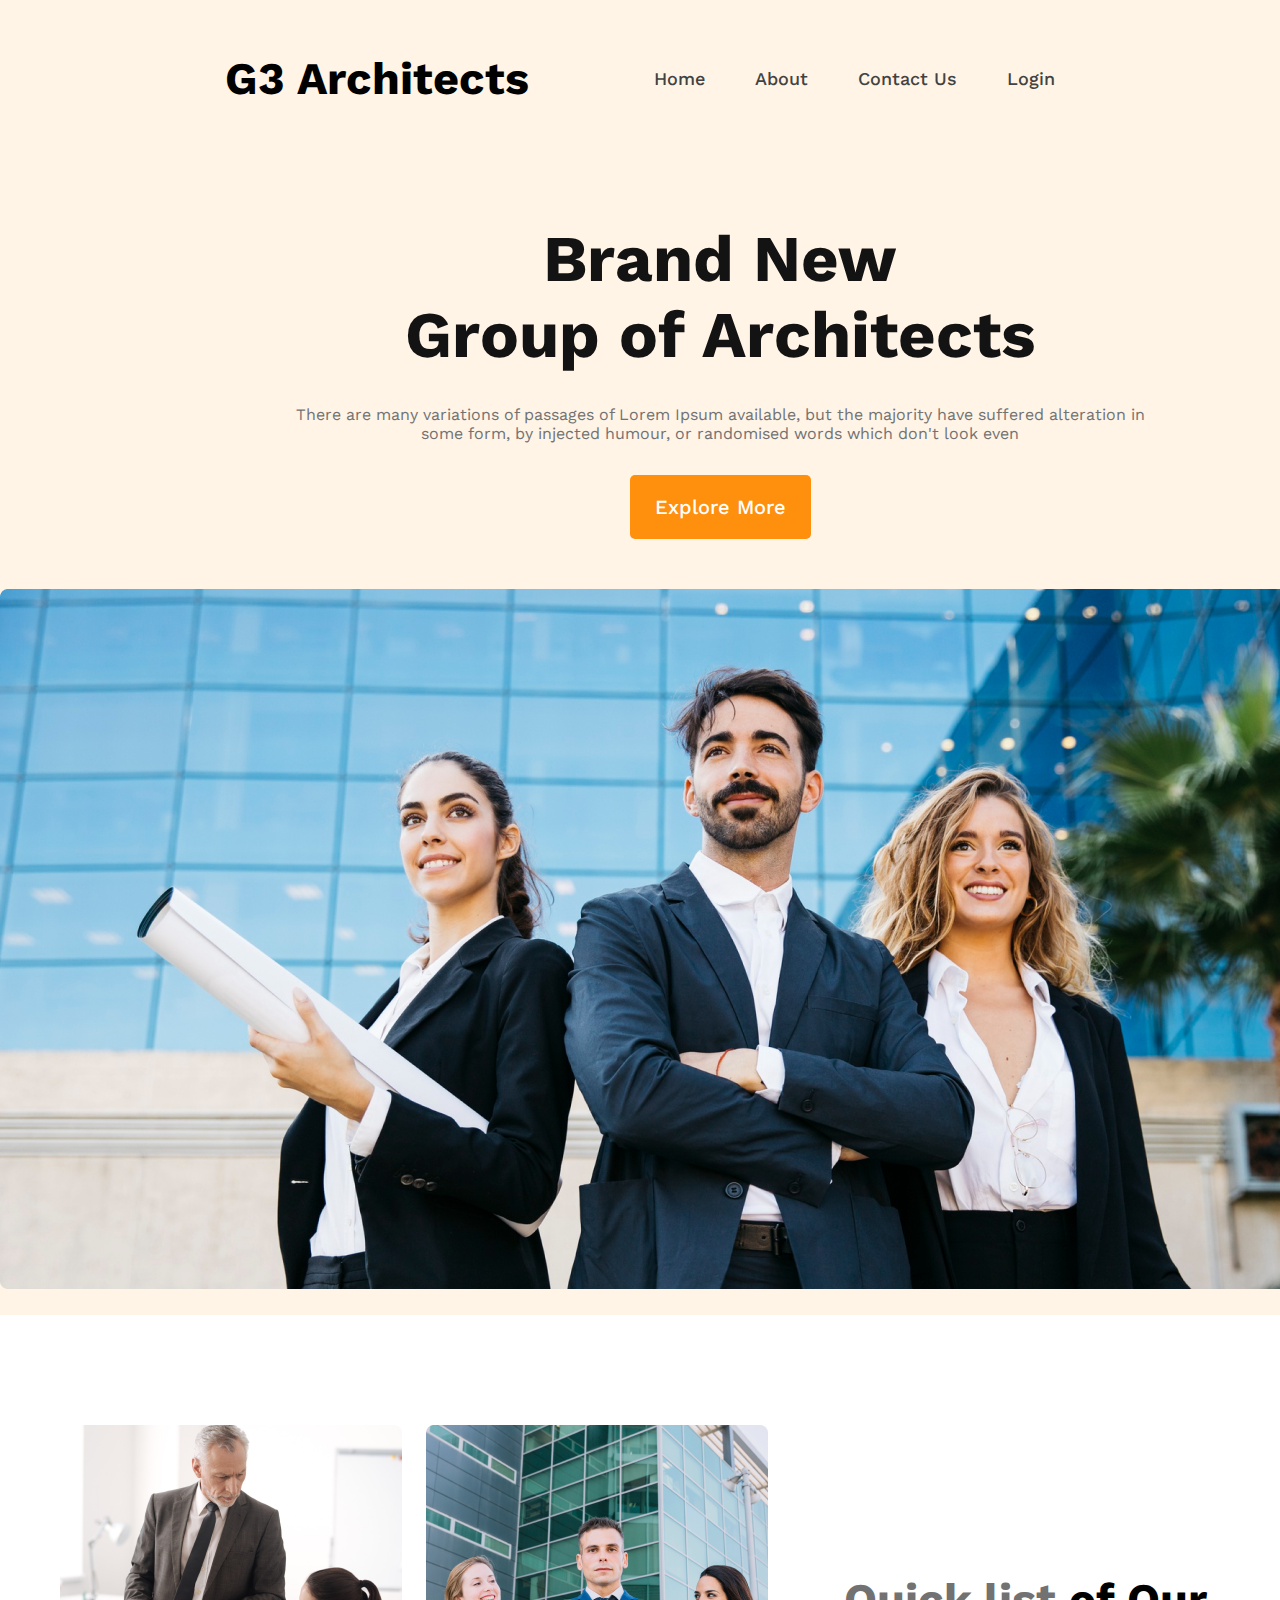
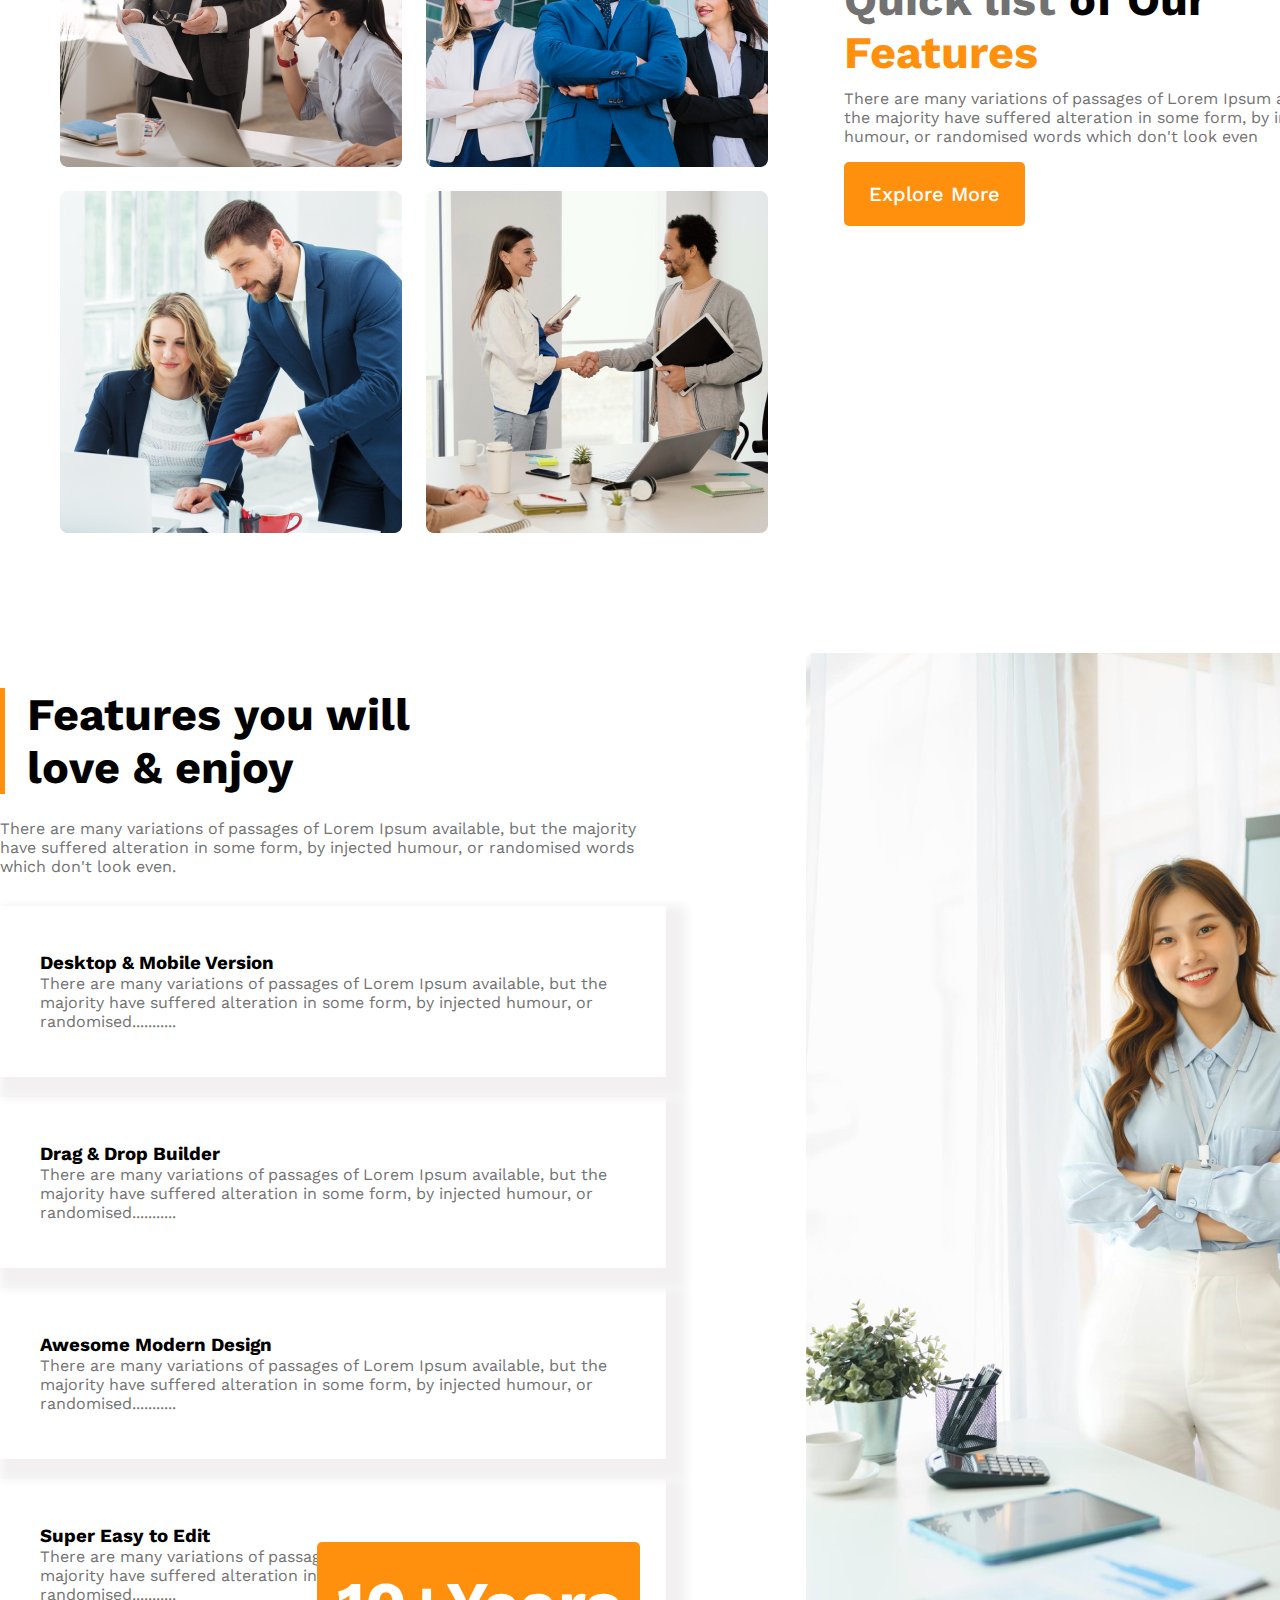
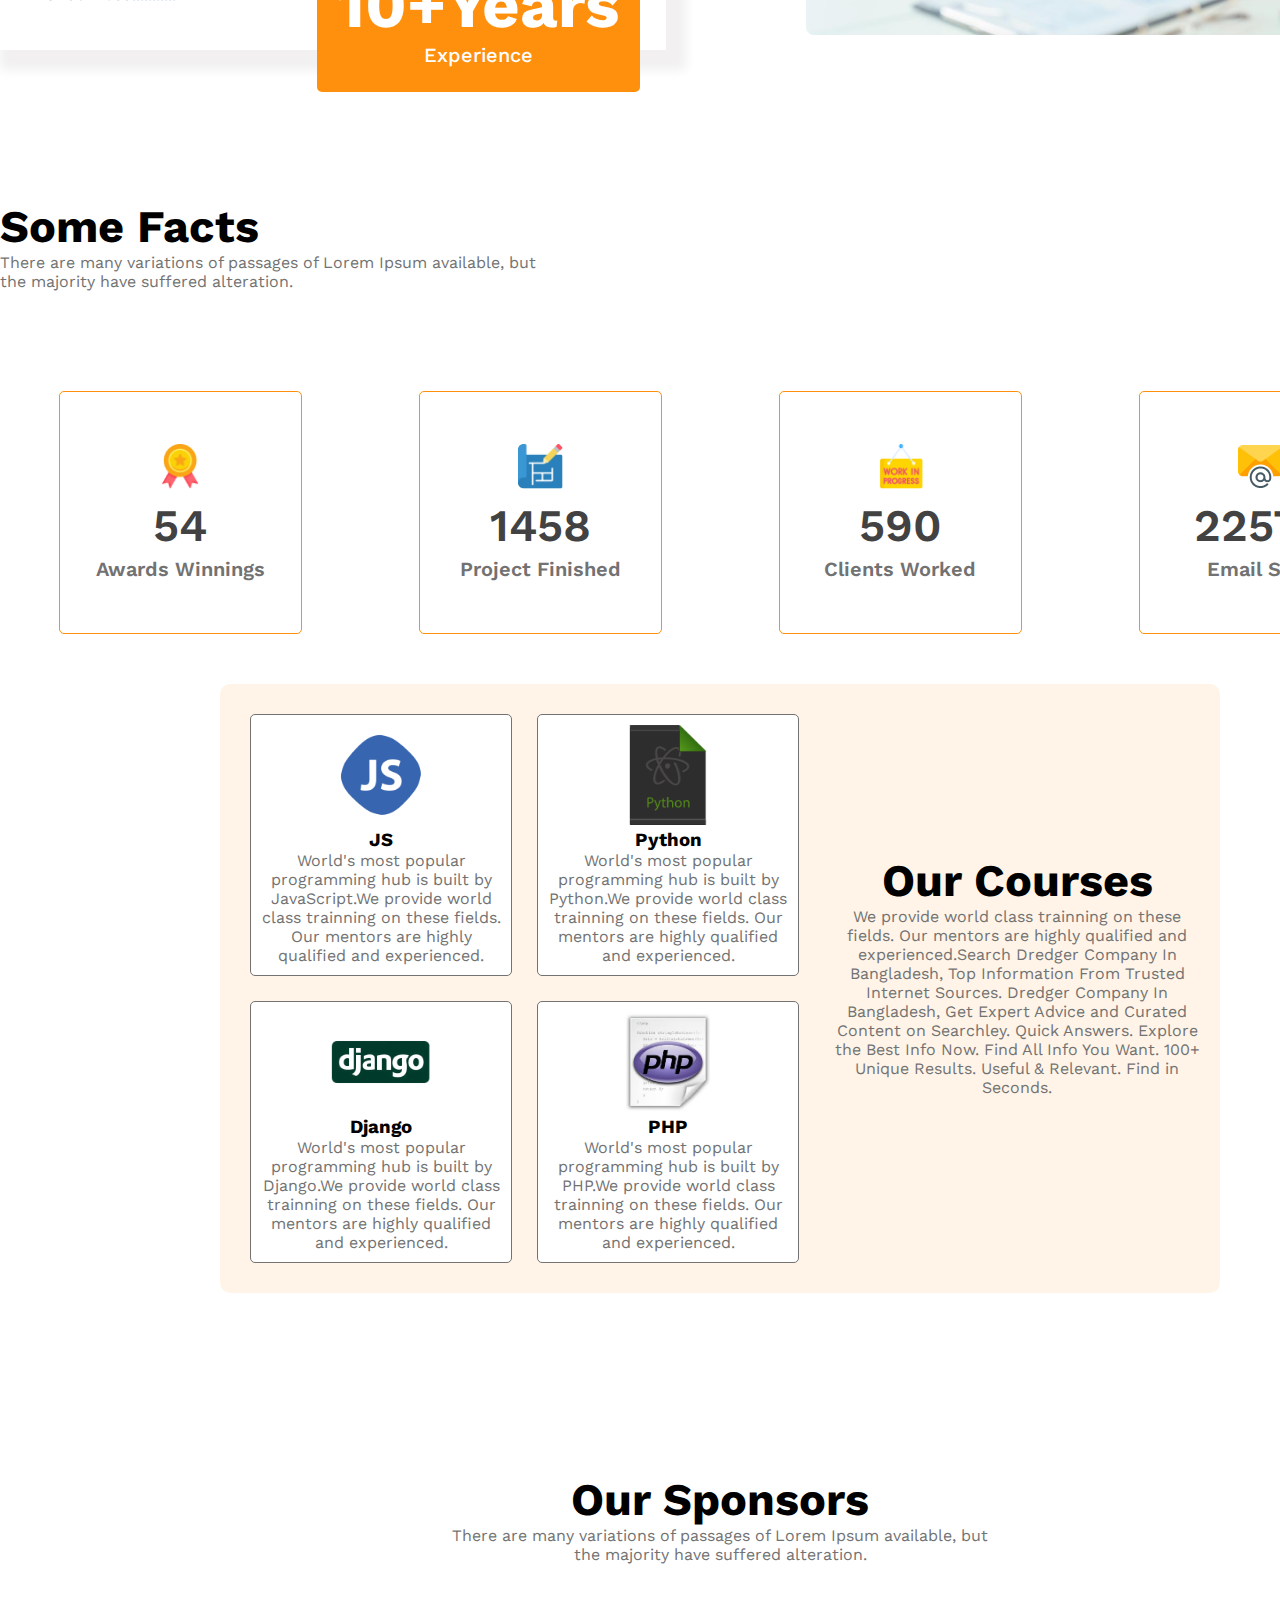
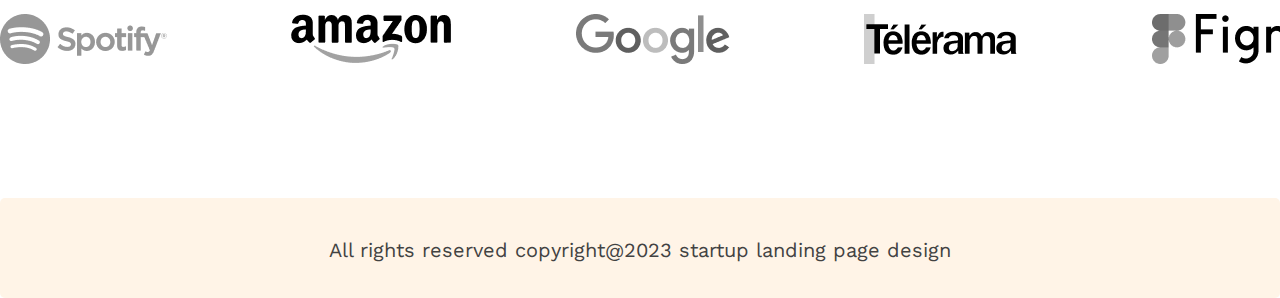
<file: Assignment-2-g3-architects/index.html>
<!DOCTYPE html>
<html lang="en">
<head>
    <meta charset="UTF-8">
    <meta http-equiv="X-UA-Compatible" content="IE=edge">
    <meta name="viewport" content="width=device-width, initial-scale=1.0">
    <title>G3 Architects</title>

    <!------------------ stylesheet -------------------->
    <link rel="stylesheet" href="styles/style.css">

</head>
<body>
    <header>

        <!-- nav bar start -->
        <nav>
            <h2 class="nav-title">G3 Architects</h2>
            <ul>
                <li>Home</li>
                <li>About</li>
                <li>Contact Us</li>
                <li>Login</li>
        </nav>
        <!-- nav bar end -->




        <!-- header banner start -->
        <div class="banner">
            <div class="banner-info">
                <h1 class="banner-title">Brand New <br>
                    Group of Architects 
                    </h1>
                <p class="banner-description">There are many variations of passages of Lorem Ipsum available, but the majority have suffered alteration in <br>
                     some form, by injected humour, or randomised words which don't look even</p>
                <button class="btn-primary">
                    Explore More
                </button>
            </div>
                <img src="images/banner.png" alt="">
               
        </div>
        <!-- header banner end -->

    </header>





    <main>

        <!-- team section start -->
        <section class="team">
            <div class="team-image-list-container">
                <div class="team-image-container">
                    <div class="team-image">
                        <img src="images/team1.png" alt="">
                    </div>
                    <div class="team-image">
                        <img src="images/team2.png" alt="">
                    </div>
                    <div class="team-image">
                        <img src="images/team3.png" alt="">
                    </div>
                    <div class="team-image">
                        <img src="images/team4.png" alt="">
                        
                    </div>
                </div>

                <div class="team-list-container">
                    <h2 class="section-title"><span id="team-span1">Quick list</span> of Our <span id="team-span2">Features</span></h2>
                    <p>There are many variations of passages of Lorem Ipsum available, but the majority have suffered alteration in some form, by injected humour, or randomised words which don't look even</p>
                    <button class="btn-primary">Explore More</button>
                </div>
            </div>
        </section>
         <!-- team section end -->


         <!-- features section start -->
         <section class="features">
            <div class="features-container">
                <div id="features-main">
                    <div class="features-title">
                        <div class="vertical-line"></div>
                        <h2 class="section-title">Features you will<br>
                             love & enjoy</h2>
                    </div>

                    <div class="features-description">
                        <p>There are many variations of passages of Lorem Ipsum available, but the majority have suffered alteration in some form, by injected humour, or randomised words which don't look even.</p>
                    </div>

                    <div class="features-info-container">
                        <div class="features-info">
                            <h3 class="features-info-title">Desktop & Mobile Version</h3>
                            <p>There are many variations of passages of Lorem Ipsum available, but the majority have suffered alteration in some form, by injected humour, or randomised...........</p>
                        </div>
                        <div class="features-info">
                            <h3 class="features-info-title">Drag & Drop Builder</h3>
                            <p>There are many variations of passages of Lorem Ipsum available, but the majority have suffered alteration in some form, by injected humour, or randomised...........</p>
                        </div>
                        <div class="features-info">
                            <h3 class="features-info-title">Awesome Modern Design</h3>
                            <p>There are many variations of passages of Lorem Ipsum available, but the majority have suffered alteration in some form, by injected humour, or randomised...........</p>
                        </div>
                        <div class="features-info">
                            <h3 class="features-info-title">Super Easy to Edit</h3>
                            <p>There are many variations of passages of Lorem Ipsum available, but the majority have suffered alteration in some form, by injected humour, or randomised...........</p>
                        </div>
                    </div>
                </div>

                <div class="features-banner">
                    <img src="images/architect.png" alt="">
                    <button class="btn-primary"><span id="features-btn-1">10+Years</span> <br><span id="features-btn2">Experience</span></button>
                </div>
            </div>
         </section>
         <!-- features section end -->




        <!-- some facts section start -->
        <section class="facts">
            <div>
                <h2 class="section-title">Some Facts</h2>
                <p>There are many variations of passages of Lorem Ipsum available, but <br>
                     the majority have suffered alteration.</p>
                <div class="facts-container">
                    <div class="fact">
                            <img src="images/icons/ribon.png" alt="" class="fact-icon">
                            <h3 class="fact-title">54</h3>
                            <p class="fact-description">Awards Winnings</p>
                    </div>
                    <div class="fact">
                        <img src="images/icons/projects.png" alt="" class="fact-icon">
                        <h3 class="fact-title">1458</h3>
                        <p class="fact-description">Project Finished</p>
                    </div>
                    <div class="fact">
                        <img src="images/icons/customers.png" alt="" class="fact-icon">
                        <h3 class="fact-title">590</h3>
                        <p class="fact-description">Clients Worked</p>
                    </div>
                    <div class="fact">
                        <img src="images/icons/email.png" alt="" class="fact-icon">
                        <h3 class="fact-title">22578</h3>
                        <p class="fact-description">Email Sent</p>
                    </div>
                </div>
            </div>
        </section>
        <!-- some facts section end -->

        <!-- our courses section start -->
        <section class="courses-container-section">
            <div class="courses-container">
                <div class="course">
                    <img src="images/icons/icon-5.png" alt="">
                    <div class="course-description">
                        <h3>JS</h3>
                        <p>World's most popular programming hub is built by JavaScript.We provide world class trainning on these fields. Our mentors are highly qualified and experienced.</p>
                    </div>
                </div>
                <div class="course">
                    <img src="images/icons/icon-6.png" alt="">
                    <div class="course-description">
                        <h3>Python</h3>
                        <p>World's most popular programming hub is built by Python.We provide world class trainning on these fields. Our mentors are highly qualified and experienced.</p>
                    </div>
                </div>
                <div class="course">
                    <img src="images/icons/icon-7.png" alt="">
                    <div class="course-description">
                        <h3>Django</h3>
                        <p>World's most popular programming hub is built by Django.We provide world class trainning on these fields. Our mentors are highly qualified and experienced.</p>
                    </div>
                </div>
                <div class="course">
                    <img src="images/icons/icon-8.png" alt="">
                    <div class="course-description">
                        <h3>PHP</h3>
                        <p>World's most popular programming hub is built by PHP.We provide world class trainning on these fields. Our mentors are highly qualified and experienced.</p>
                    </div>
                </div>
            </div>

            <div class="courses-brief">
                <h2 class="section-title">Our Courses</h2>
                <p>We provide world class trainning on these fields. Our mentors are highly qualified and experienced.Search Dredger Company In Bangladesh, Top Information From Trusted Internet Sources. Dredger Company In Bangladesh, Get Expert Advice and Curated Content on Searchley. Quick Answers. Explore the Best Info Now. Find All Info You Want. 100+ Unique Results. Useful & Relevant. Find in Seconds.</p>
            </div>
        </section>
        <!-- our courses section end -->


        <!-- our sporsors section start -->
        <section class="sponsors">
            <div class="sponsor-description">
                <h2 class="section-title">Our Sponsors</h2>
                <p>There are many variations of passages of Lorem Ipsum available, but<br> 
                    the majority have suffered alteration.</p>
            </div>
            <div class="sponsor-images-container">
                <div class="sponsor-image"><img src="images/sponsors/spotify.png" alt=""></div>
                <div class="sponsor-image"><img src="images/sponsors/amazon.png" alt=""></div>
                <div class="sponsor-image"><img src="images/sponsors/google.png" alt=""></div>
                <div class="sponsor-image"><img src="images/sponsors/telerama.png" alt=""></div>
                <div class="sponsor-image"><img src="images/sponsors/figma.png" alt=""></div>
            </div>
        </section>
        <!-- our sponsor section end -->
        
    </main>

    <footer>
        <!-- footer section start -->
        <section class="footer">
            <p>All rights reserved copyright@2023 startup landing page design</p>
        </section>
        <!-- footer section end -->
    </footer>
</body>
</html>
</file>
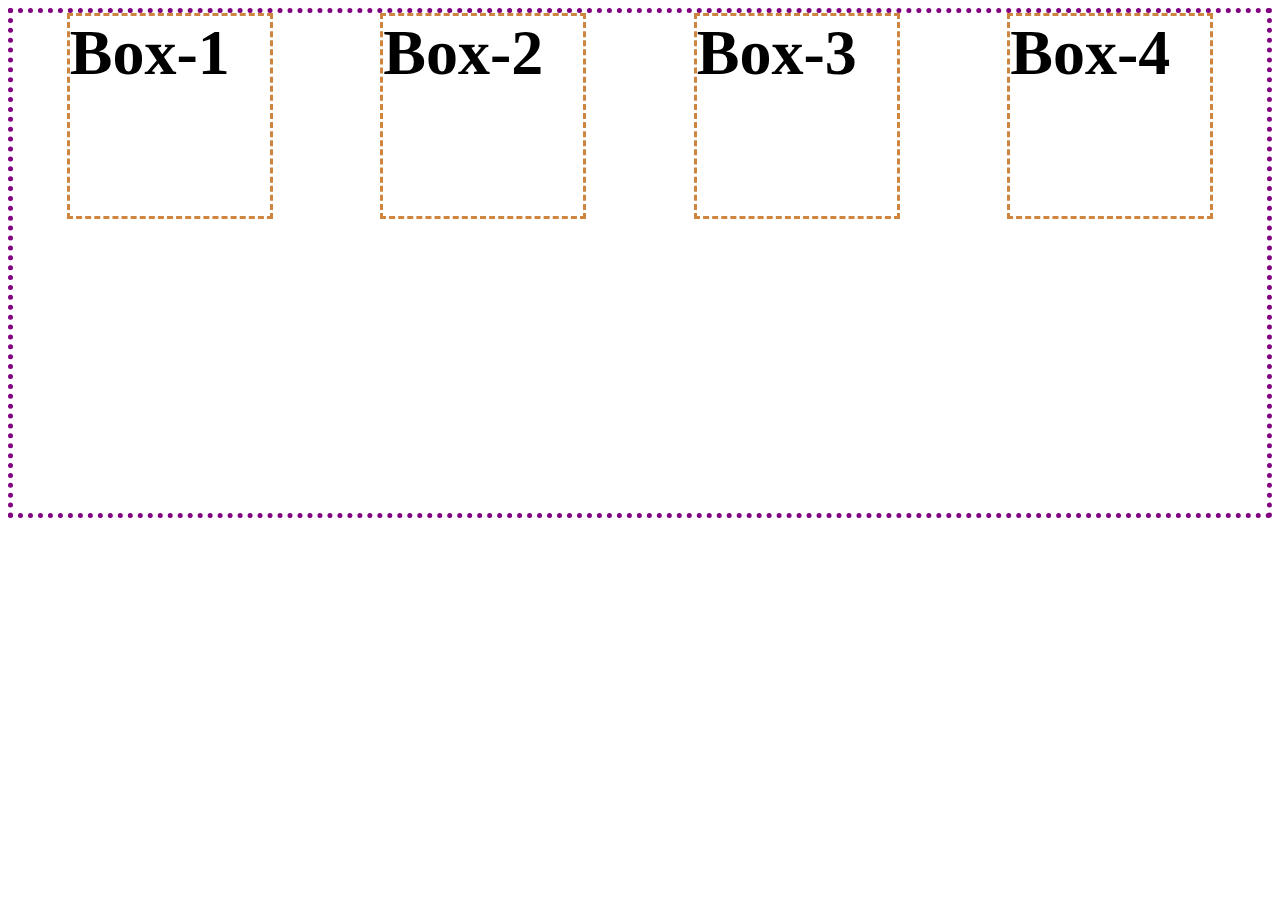
<file: website-layout/flexbox.html>
<!DOCTYPE html>
<html lang="en">
<head>
    <meta charset="UTF-8">
    <meta http-equiv="X-UA-Compatible" content="IE=edge">
    <meta name="viewport" content="width=device-width, initial-scale=1.0">
    <title>Explore Flexbox</title>
    <style>
        .container{
            border: 5px dotted purple;
            display: flex;
            justify-content: space-around;
            height: 500px;
        }
        .box{
            font-size: 4em;
            font-weight: 700;
            width: 200px;
            height: 200px;
            border: 3px dashed peru;
        }
    </style>
</head>
<body>
    <div class="container">
        <div class="box">Box-1</div>
        <div class="box">Box-2</div>
        <div class="box">Box-3</div>
        <div class="box">Box-4</div>
    </div>
</body>
</html>
</file>
<file: Assignment-2-g3-architects/styles/style.css>
/* google font */
@import url('https://fonts.googleapis.com/css2?family=Open+Sans&family=Poppins:wght@500&family=Work+Sans:wght@400;500;700&display=swap');



/* common styles */
* {
    font-family: 'Work Sans';
    margin: 0;
}

main {
    width: 1440px;
    margin: 0 auto;
}

.section-title,
.nav-title {
    font-weight: 700;
    font-size: 45px;
}

p {
    color: #727272;
}

.btn-primary {
    font-weight: 500;
    font-size: 20px;
    border: 0;
    border-radius: 5px;
    padding: 20px 25px;
    background: #FF900E;
    color: #FFFFFF;
}



/********************************************
             header section styles
*********************************************/
header {
    background: rgba(255, 144, 14, 0.1);
}


/* nav bar styles */
nav {
    display: flex;
    justify-content: space-between;
    padding: 52px 225px 0 225px;

}

nav ul {
    display: flex;
    align-items: center;
}

nav li {
    list-style: none;
    margin-left: 50px;
    font-weight: 500;
    font-size: 18px;
    color: #424242;
}




/* header banner styles */
.banner {
    width: 1440px;
    margin: 0 auto;
}

.banner-info {
    text-align: center;
    margin: 116px 0 50px 0;
}

.banner-title {
    font-weight: 700;
    font-size: 65px;
    color: #131313;
}

.banner-description {
    margin: 32px 0;
}

.banner img {
    margin-bottom: 22px;
}

/********************************************
             main body styles
*********************************************/




/* team section styles */

.team {
    margin: 110px 0 120px 0;
    padding: 0 60px;
}

.team-image-list-container {
    display: grid;
    grid-template-columns: repeat(2, 1fr);
    grid-column-gap: 76px;
}

.team-image-container {
    display: grid;
    grid-template-columns: repeat(2, 1fr);
    gap: 24px;
}

.team-image {
    width: 342px;
    height: 342px;
}

#team-span1 {
    font-size: 45px;
    font-weight: 400px;
    color: #727272;
}

#team-span2 {
    color: #FF900E;
}

.team-list-container .section-title {
    padding: 148px 90px 10px 0;
}

.team-list-container p {
    padding-bottom: 16px;
}



/* features section styles */
.features-container {
    display: flex;
    justify-content: space-between;
}

#features-main {
    margin-right: 140px;
}

.features-title {
    display: flex;
    justify-content: flex-start;
    margin-top: 35px;
    margin-bottom: 25px;
}

.vertical-line {
    width: 5px;
    height: 106px;
    background: #FF900E;
    margin-right: 22px;
}

.features-info-container {
    margin-top: 30px;
}

.features-info {
    width: 586px;
    height: 171px;
    margin: 20px 0;
    padding: 0 40px;
    box-shadow: 10px 10px 10px 10px #f2f0f0;
    display: flex;
    flex-direction: column;
    justify-content: center;
}

.features-banner img {
    position: relative;
}

.features-banner button {
    position: absolute;
    top: 3142px;
    right: 640px;
    padding: 25px 20px;
}

#features-btn-1 {
    font-weight: 700;
    font-size: 65px;
    color: #fff;
}

#features-btn-2 {
    font-weight: 500;
    font-size: 25px;
    color: #fff;
}



/* some facts section styles */

.facts {
    margin-top: 130px;
}

.facts-container {
    display: flex;
    justify-content: space-around;
    margin-top: 100px;
}

.fact {
    width: 241px;
    height: 241px;
    border: 1px solid #FF900E;
    border-radius: 5px;
    display: flex;
    flex-direction: column;
    justify-content: center;
    align-items: center;
    transition: 0.3s;
}
.fact:hover{
    background: #e197e8;
    border: 2px solid rgb(56, 49, 49);
}

.fact-icon {
    width: 45px;
    height: 45px;
}

.fact-title {
    font-size: 45px;
    font-weight: 600;
    color: #424242;
    margin: 10px 0 5px 0;
}

.fact-description {
    font-size: 20px;
    font-weight: 600;
    color: #727272;
    margin: 0;
}



/* our courses section styles */
.courses-container-section{
    background: #FFF4E7;
    display: flex;
    justify-content: space-between;
    margin: 50px auto;
    width: 1000px;
    border-radius: 10px;
}
.courses-brief{
    margin: 170px 15px 50px 0;
    text-align: center;
}
.courses-container{
    display: grid;
    grid-template-columns: repeat(2, 1fr);
    gap:25px;
    margin: 30px;
}
.course{
    width: 240px;
    height: 240px;
    background: #FFFFFF;
    border: 1px solid #727272;
    border-radius: 5px;
    padding:10px;
    text-align: center;
    transition: 0.3s;
}
.course:hover{
    background: #e07f7f;
    border: 2px solid #0a199b;
}  
.course img{
    width: 100px;
    height: 100px;
}



/* our sponsors section styles */
.sponsor-description {
    text-align: center;
    margin-top: 180px;
}

.sponsor-images-container {
    display: grid;
    grid-template-columns: repeat(5, 1fr);
    margin-top: 50px;
    margin-bottom: 130px;
}

.sponsor-image {
    filter: grayscale(100%);
}




/* footer section styles */
.footer {
    height: 100px;
    background: #FFF4E7;
    border-radius: 5px;
}

.footer p {
    font-size: 20px;
    color: #424242;
    text-align: center;
    padding-top: 40px;
}



/********************************************
              Media Querie
********************************************/

/**************** Mobile Responsive****/
@media only screen and (max-width:576px){
    /* common styles  */
    body{
        width: 100%;
        margin-left: 5px;
    }
    .btn-primary {
        padding: 0;
        font-size: 16px;
    }
    nav,main{
        width: 100%;
        margin: auto;
    }
    /* nav bar section  */
    nav,.features-container,.facts-container,.courses-container-section{
        flex-direction: column;
        justify-content: center;
        padding: 3px;
        margin: 0;
    }
    .nav-title{
        font-size: 30px;
        padding-left: 20px;

    }
    nav ul,nav li{
        flex-direction: column;
        justify-content: center;
        margin: 0;
        padding: 0;
    }
    /* banner section  */
    .banner{
        width: 100%;
    }
    .banner-info {
        width: 100%;
        text-align: left;
        margin: 36px 0 50px 0;
        padding: 5px;
    }
    .banner-title {
        font-size: 35px;
    }
    .banner-description {
        margin:0;
        text-align: left;
    }
    
    .banner img{
        width: 300px;
    }

    /* team section  */
    .team{
        width: 100%;
        margin: 0;
        padding: 5px;

    }
    .team-image-list-container,.team-image-container,.courses-container,.sponsor-images-container{
        grid-template-columns: repeat(1,1fr);
        gap: 10px;
    }
   
    .team-image {
        width: 200px;
        height: auto;
        
    }
    /* features section  */
    .features-info {
        width: 300px;
        height: 171px;
        margin: 20px 0;
        padding: 0 5px;
        box-shadow: 10px 10px 10px 10px #f2f0f0;
        display: flex;
        flex-direction: column;
        justify-content: center;
    }
    .features-banner img {
        width: 300px;
    }
    
    .features-banner button {
        
        padding: 5px 5px;
    }
    /* courses section  */
    .courses-container-section{
        margin: 50px 0;
        width: 100%;
        border-radius: 10px;
    }
    .courses-container{
        margin: 3px;
    }
    .courses-brief{
        margin: 70px 5px 50px 0;
        text-align: left;
    }
    .courses-brief{
        margin: 0;
    }
    /* footer section  */
    .footer{
        height: auto;
    }
    .footer p{
        padding: 4px;
    }
}
</file>
